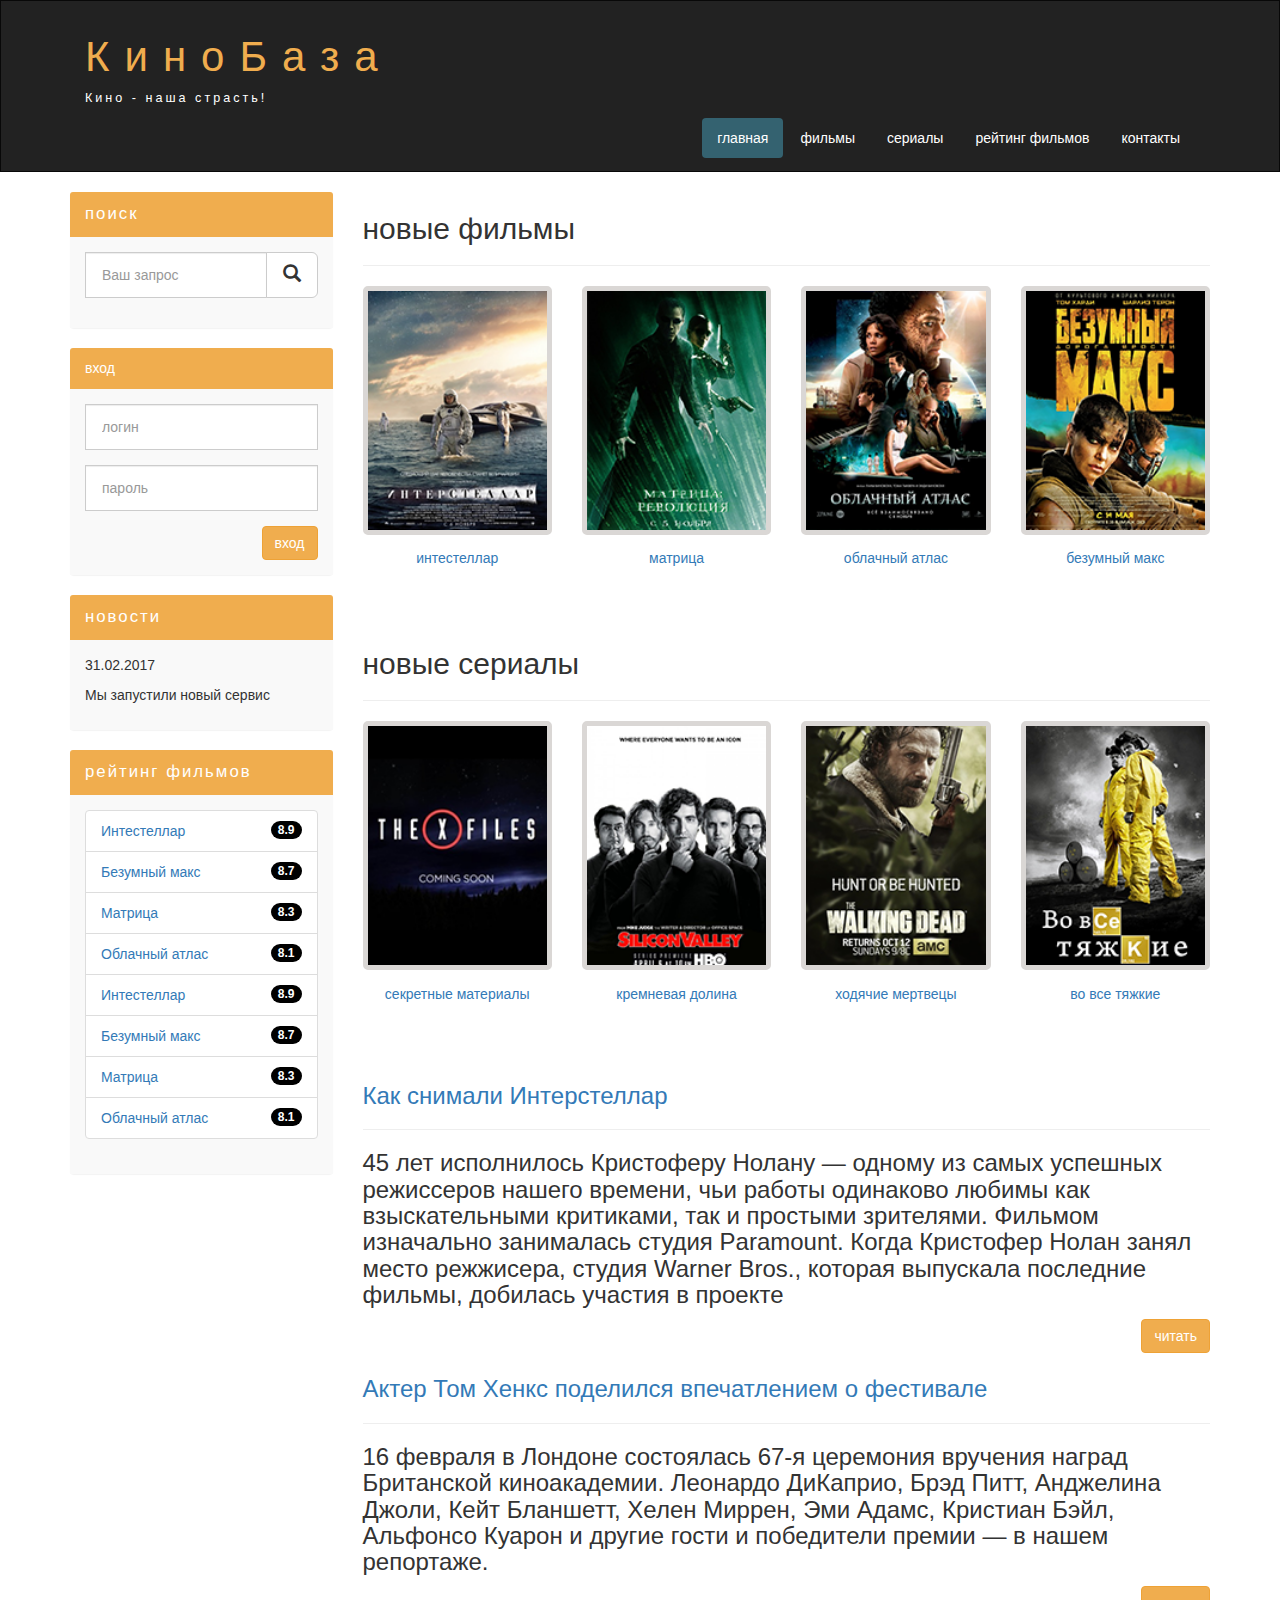
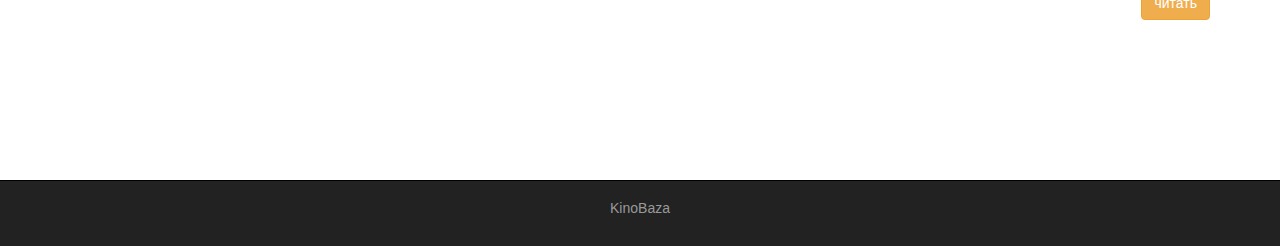
<file: index.html>
<!DOCTYPE html>
<html lang="en">
<head>
	<meta charset="UTF-8">
	<meta http-equiv="X-UA-Compatible" content="IE-edge">
	<meta name="viewport" content="width=device-width, initial-scale=1.0">
	<title>КиноБаза bootstrap</title>
	<link rel="stylesheet" href="assets/css/bootstrap.min.css">
	<link rel="stylesheet" href="assets/css/style.css">
</head>
<body>
	<div class="container-fluid">
		<div class="row">
			<nav role="navigation" class="navbar navbar-inverse">
				<div class="container">
					<div class="navbar-header header">
						<div class="container">
							<div class="row">
								<div class="col-lg-12">
									<h1><a href="index.html">КиноБаза</a></h1>
									<p>Кино - наша страсть!</p>
								</div>
							</div>
						</div>

						<button type="button" data-target="#navbarCollapse" data-toggle="collapse" class="navbar-toggle">
							<span class="sr-only">Toggle navigation</span>
							<span class="icon-bar"></span>
							<span class="icon-bar"></span>
							<span class="icon-bar"></span>
						</button>
					</div>
					<div class="collapse navbar-collapse navbar-right" id="navbarCollapse">
						<ul class="nav nav-pills">
							<li class="active"> <a href="index.html">главная</a></li>
							<li> <a href="films.html">фильмы</a> </li>
							<li> <a href="#">сериалы</a> </li>
							<li> <a href="rating.html">рейтинг фильмов</a> </li>
							<li> <a href="contact.html">контакты</a> </li>
						</ul>
					</div>
				</div>
			</nav>
		</div>
	</div>

	<div class="wrapper">
		<div class="container">
			<div class="row">
				<div class="col-lg-9 col-lg-push-3">
					<form role="search" class="visible-xs">
						<div class="form-group">
							<div class="input-group">
								<input type="search" placeholder="ваш запрос" class="form-control input-lg">
								<div class="input-group-btn">
									<button class="btn btn-default btn-lg" type="submit"><i class="glyphicon glyphicon-search"></i></button>
								</div>
							</div>
						</div>
					</form>

					<h2>новые фильмы</h2>
					<hr>
					<div class="row">
						<div class="films_block col-lg-3 col-md-3 col-sm-3 col-xs-6">
							<a href="show.html"><img src="assets/img/inter.png" alt="интерстеллар"></a>
							<div class="film_label"><a href="show.html">интестеллар</a></div>
						</div>
						<div class="films_block col-lg-3 col-md-3 col-sm-3 col-xs-6">
							<a href="#"><img src="assets/img/matrix.png" alt="матрица"></a>
							<div class="film_label"><a href="#">матрица</a></div>
						</div>
						<div class="films_block col-lg-3 col-md-3 col-sm-3 col-xs-6">
							<a href="#"><img src="assets/img/cloud.png" alt="облачный атлас"></a>
							<div class="film_label"><a href="#">облачный атлас</a></div>
						</div>
						<div class="films_block col-lg-3 col-md-3 col-sm-3 col-xs-6">
							<a href="#"><img src="assets/img/max.png" alt="безумный макс"></a>
							<div class="film_label"><a href="#">безумный макс</a></div>
						</div>
					</div>
					<div class="margin-8"></div>
					<h2>новые сериалы</h2>
					<hr>
					<div class="row">
						<div class="films_block col-lg-3 col-md-3 col-sm-3 col-xs-6">
							<a href="#"><img src="assets/img/xfiles.png" alt="секретные материалы"></a>
							<div class="film_label"><a href="#">секретные материалы</a></div>
						</div>
						<div class="films_block col-lg-3 col-md-3 col-sm-3 col-xs-6">
							<a href="#"><img src="assets/img/silicon.png" alt="кремневая долина"></a>
							<div class="film_label"><a href="#">кремневая долина</a></div>
						</div>
						<div class="films_block col-lg-3 col-md-3 col-sm-3 col-xs-6">
							<a href="#"><img src="assets/img/dead.png" alt="ходячие мертвецы"></a>
							<div class="film_label"><a href="#">ходячие мертвецы</a></div>
						</div>
						<div class="films_block col-lg-3 col-md-3 col-sm-3 col-xs-6">
							<a href="#"><img src="assets/img/breakingbad.png" alt="во все тяжкие"></a>
							<div class="film_label"><a href="#">во все тяжкие</a></div>
						</div>
					</div>
					<div class="margin-8"></div>
					<a href="#"><h3>Как снимали Интерстеллар<h3></a> 
					<hr>
					<p>
						45 лет исполнилось Кристоферу Нолану — одному из самых успешных режиссеров нашего времени, чьи работы одинаково любимы как взыскательными критиками, так и простыми зрителями. Фильмом изначально занималась студия Paramount. Когда Кристофер Нолан занял место режжисера, студия Warner Bros., которая выпускала последние фильмы, добилась участия в проекте
					</p>
					
					<a href="#" class="btn btn-warning pull-right">читать</a>

					<div class="margin-8"></div>
					<a href="#"><h3>Актер Том Хенкс поделился впечатлением о фестивале</h3></a>
					<hr>
					<p>	
						16 февраля в Лондоне состоялась 67-я церемония вручения наград Британской киноакадемии. Леонардо ДиКаприо, Брэд Питт, Анджелина Джоли, Кейт Бланшетт, Хелен Миррен, Эми Адамс, Кристиан Бэйл, Альфонсо Куарон и другие гости и победители премии — в нашем репортаже.
					</p>	
					<a href="#" class="btn btn-warning pull-right">читать</a>
					<div class="margin-8 clear"></div>
				</div>
				<div class="col-lg-3 col-lg-pull-9">
					<div class="panel panel-info hidden-xs">    <div class="panel-heading"><div class="sidebar-header">поиск</div></div>
						<div class="panel-body">
							<form role="search">
								<div class="form-group">
									<div class="input-group">
										<input type="search" class="form-control input-lg" placeholder="Ваш запрос">
										<div class="input-group-btn">
											<button class="btn btn-default btn-lg" type="submit"><i class="glyphicon glyphicon-search"></i></button>
										</div> 
									</div>
								</div>
							</form>
						</div>
					</div>
					<div class="panel panel-info">
						<div class="panel-heading"><div class="sidebar-heading">вход</div></div>
						<div class="panel-body">
							<form role="form">
								<div class="form-group">
									<input type="text" class="form-control input-lg" placeholder="логин">
								</div>
								<div class="form-group">
									<input type="password" class="form-control input-lg" placeholder="пароль">
								</div>
								<button type="submit" class="btn btn-warning pull-right">вход</button>

							</form>
						</div>
					</div>
					<div class="panel panel-info">
						<div class="panel-heading"><div class="sidebar-header">новости</div></div>
						<div class="panel-body">
							<p>31.02.2017</p>
							<p>Мы запустили новый сервис</p>
						</div>
					</div>

					<div class="panel panel-info">
						<div class="panel-heading"><div class="sidebar-header">рейтинг фильмов</div></div>
						<div class="panel-body">
							
							<ul class="list-group">
								<li class="list-group-item list-group-warning">
									<span class="badge">8.9</span>
									<a href="show.html">Интестеллар</a>
								</li>
								<li class="list-group-item list-group-warning">
									<span class="badge">8.7</span>
									<a href="#">Безумный макс</a>
								</li>
								<li class="list-group-item list-group-warning">
									<span class="badge">8.3</span>
									<a href="#">Матрица</a>
								</li>
								<li class="list-group-item list-group-warning">
									<span class="badge">8.1</span>
									<a href="#">Облачный атлас</a>
								</li>
								<li class="list-group-item list-group-warning">
									<span class="badge">8.9</span>
									<a href="show.html">Интестеллар</a>
								</li>
								<li class="list-group-item list-group-warning">
									<span class="badge">8.7</span>
									<a href="#">Безумный макс</a>
								</li>
								<li class="list-group-item list-group-warning">
									<span class="badge">8.3</span>
									<a href="#">Матрица</a>
								</li>
								<li class="list-group-item list-group-warning">
									<span class="badge">8.1</span>
									<a href="#">Облачный атлас</a>
								</li>
							</ul>
						</div>
					</div>
				</div>
			</div>
		</div>
		<div class="clear"></div>
	</div>
	<footer>
		<div class="container">
			<p class="text-center"><a href="https://www.kinopoisk.ru/">KinoBaza</a></p>
		</div>
	</footer>
	<!-- jQuery and JS bundle w/ Popper.js -->
	<script src="https://code.jquery.com/jquery-3.5.1.slim.min.js" integrity="sha384-DfXdz2htPH0lsSSs5nCTpuj/zy4C+OGpamoFVy38MVBnE+IbbVYUew+OrCXaRkfj" crossorigin="anonymous"></script>
	<script src="https://cdn.jsdelivr.net/npm/bootstrap@4.5.3/dist/js/bootstrap.bundle.min.js" integrity="sha384-ho+j7jyWK8fNQe+A12Hb8AhRq26LrZ/JpcUGGOn+Y7RsweNrtN/tE3MoK7ZeZDyx" crossorigin="anonymous"></script>
</body>
</html>
</file>
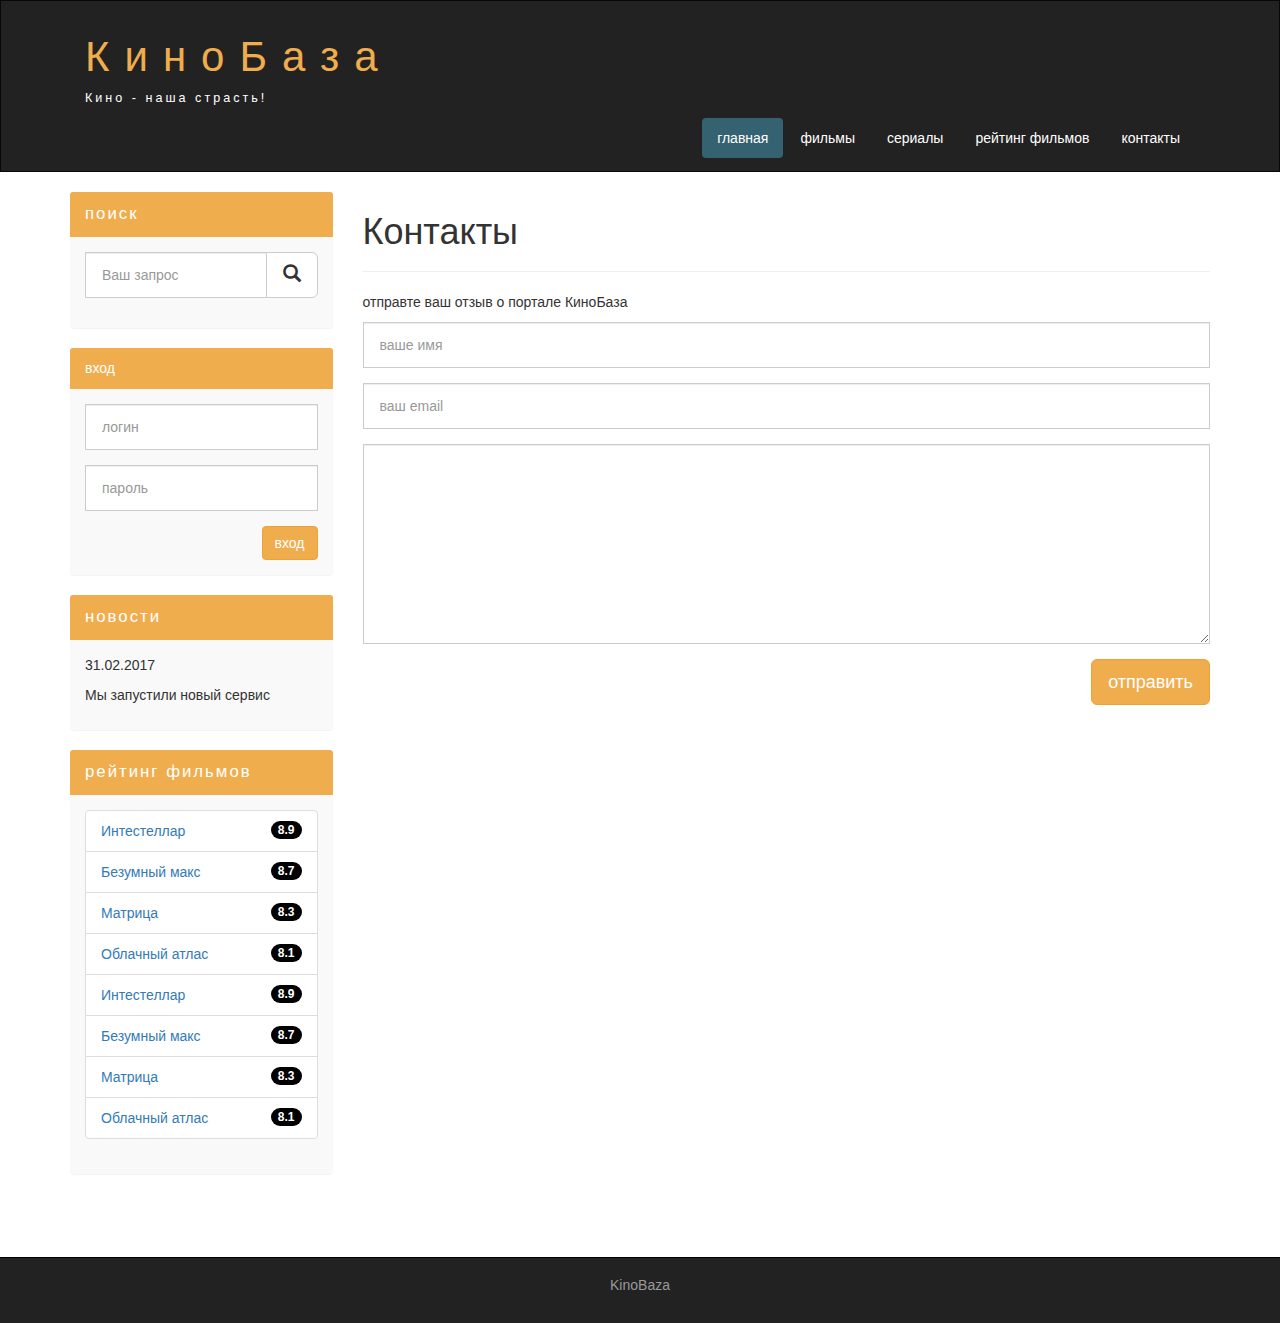
<file: contact.html>
<!DOCTYPE html>
<html lang="en">
<head>
	<meta charset="UTF-8">
	<meta http-equiv="X-UA-Compatible" content="IE-edge">
	<meta name="viewport" content="width=device-width, initial-scale=1.0">
	<title>контакт</title>
	<link rel="stylesheet" href="assets/css/bootstrap.min.css">
	<link rel="stylesheet" href="assets/css/style.css">
</head>
<body>
	<div class="container-fluid">
		<div class="row">
			<nav role="navigation" class="navbar navbar-inverse">
				<div class="container">
					<div class="navbar-header header">
						<div class="container">
							<div class="row">
								<div class="col-lg-12">
									<h1><a href="index.html">КиноБаза</a></h1>
									<p>Кино - наша страсть!</p>
								</div>
							</div>
						</div>

						<button type="button" data-target="#navbarCollapse" data-toggle="collapse" class="navbar-toggle">
							<span class="sr-only">Toggle navigation</span>
							<span class="icon-bar"></span>
							<span class="icon-bar"></span>
							<span class="icon-bar"></span>
						</button>
					</div>
					<div class="collapse navbar-collapse navbar-right" id="navbarCollapse">
						<ul class="nav nav-pills">
							<li class="active"> <a href="index.html">главная</a></li>
							<li> <a href="films.html">фильмы</a> </li>
							<li> <a href="#">сериалы</a> </li>
							<li> <a href="rating.html">рейтинг фильмов</a> </li>
							<li> <a href="contact.html">контакты</a> </li>
						</ul>
					</div>
				</div>
			</nav>
		</div>
	</div>

	<div class="wrapper">
		<div class="container">
			<div class="row">
				<div class="col-lg-9 col-lg-push-3">
					<form role="search" class="visible-xs">
						<div class="form-group">
							<div class="input-group">
								<input type="search" placeholder="ваш запрос" class="form-control input-lg">
								<div class="input-group-btn">
									<button class="btn btn-default btn-lg" type="submit"><i class="glyphicon glyphicon-search"></i></button>
								</div>
							</div>
						</div>
					</form>

					<h1>Контакты</h1>
					<hr>

					<p>отправте ваш отзыв о портале КиноБаза</p>

					<form>
						<div class="form-group">
							<input type="text" class="form-control input-lg" placeholder="ваше имя">
						</div>
						<div class="form-group">
							<input type="email" class="form-control input-lg" placeholder="ваш email">
						</div>
						<div class="form-group">
							<textarea class="form-control"></textarea>
						</div>
						<button class="btn btn-lg btn-warning pull-right">отправить</button>
					</form>

					<div class="margin-8 clear"></div>

				</div>
				<div class="col-lg-3 col-lg-pull-9">
					<div class="panel panel-info hidden-xs">    <div class="panel-heading"><div class="sidebar-header">поиск</div></div>
						<div class="panel-body">
							<form role="search">
								<div class="form-group">
									<div class="input-group">
										<input type="search" class="form-control input-lg" placeholder="Ваш запрос">
										<div class="input-group-btn">
											<button class="btn btn-default btn-lg" type="submit"><i class="glyphicon glyphicon-search"></i></button>
										</div> 
									</div>
								</div>
							</form>
						</div>
					</div>
					<div class="panel panel-info">
						<div class="panel-heading"><div class="sidebar-heading">вход</div></div>
						<div class="panel-body">
							<form role="form">
								<div class="form-group">
									<input type="text" class="form-control input-lg" placeholder="логин">
								</div>
								<div class="form-group">
									<input type="password" class="form-control input-lg" placeholder="пароль">
								</div>
								<button type="submit" class="btn btn-warning pull-right">вход</button>

							</form>
						</div>
					</div>
					<div class="panel panel-info">
						<div class="panel-heading"><div class="sidebar-header">новости</div></div>
						<div class="panel-body">
							<p>31.02.2017</p>
							<p>Мы запустили новый сервис</p>
						</div>
					</div>

					<div class="panel panel-info">
						<div class="panel-heading"><div class="sidebar-header">рейтинг фильмов</div></div>
						<div class="panel-body">
							
							<ul class="list-group">
								<li class="list-group-item list-group-warning">
									<span class="badge">8.9</span>
									<a href="show.html">Интестеллар</a>
								</li>
								<li class="list-group-item list-group-warning">
									<span class="badge">8.7</span>
									<a href="#">Безумный макс</a>
								</li>
								<li class="list-group-item list-group-warning">
									<span class="badge">8.3</span>
									<a href="#">Матрица</a>
								</li>
								<li class="list-group-item list-group-warning">
									<span class="badge">8.1</span>
									<a href="#">Облачный атлас</a>
								</li>
								<li class="list-group-item list-group-warning">
									<span class="badge">8.9</span>
									<a href="show.html">Интестеллар</a>
								</li>
								<li class="list-group-item list-group-warning">
									<span class="badge">8.7</span>
									<a href="#">Безумный макс</a>
								</li>
								<li class="list-group-item list-group-warning">
									<span class="badge">8.3</span>
									<a href="#">Матрица</a>
								</li>
								<li class="list-group-item list-group-warning">
									<span class="badge">8.1</span>
									<a href="#">Облачный атлас</a>
								</li>
							</ul>
						</div>
					</div>
				</div>
			</div>
		</div>
		<div class="clear"></div>
	</div>
	<footer>
		<div class="container">
			<p class="text-center"><a href="https://www.kinopoisk.ru/">KinoBaza</a></p>
		</div>
	</footer>
	<!-- jQuery and JS bundle w/ Popper.js -->
	<script src="https://code.jquery.com/jquery-3.5.1.slim.min.js" integrity="sha384-DfXdz2htPH0lsSSs5nCTpuj/zy4C+OGpamoFVy38MVBnE+IbbVYUew+OrCXaRkfj" crossorigin="anonymous"></script>
	<script src="https://cdn.jsdelivr.net/npm/bootstrap@4.5.3/dist/js/bootstrap.bundle.min.js" integrity="sha384-ho+j7jyWK8fNQe+A12Hb8AhRq26LrZ/JpcUGGOn+Y7RsweNrtN/tE3MoK7ZeZDyx" crossorigin="anonymous"></script>
</body>
</html>
</file>
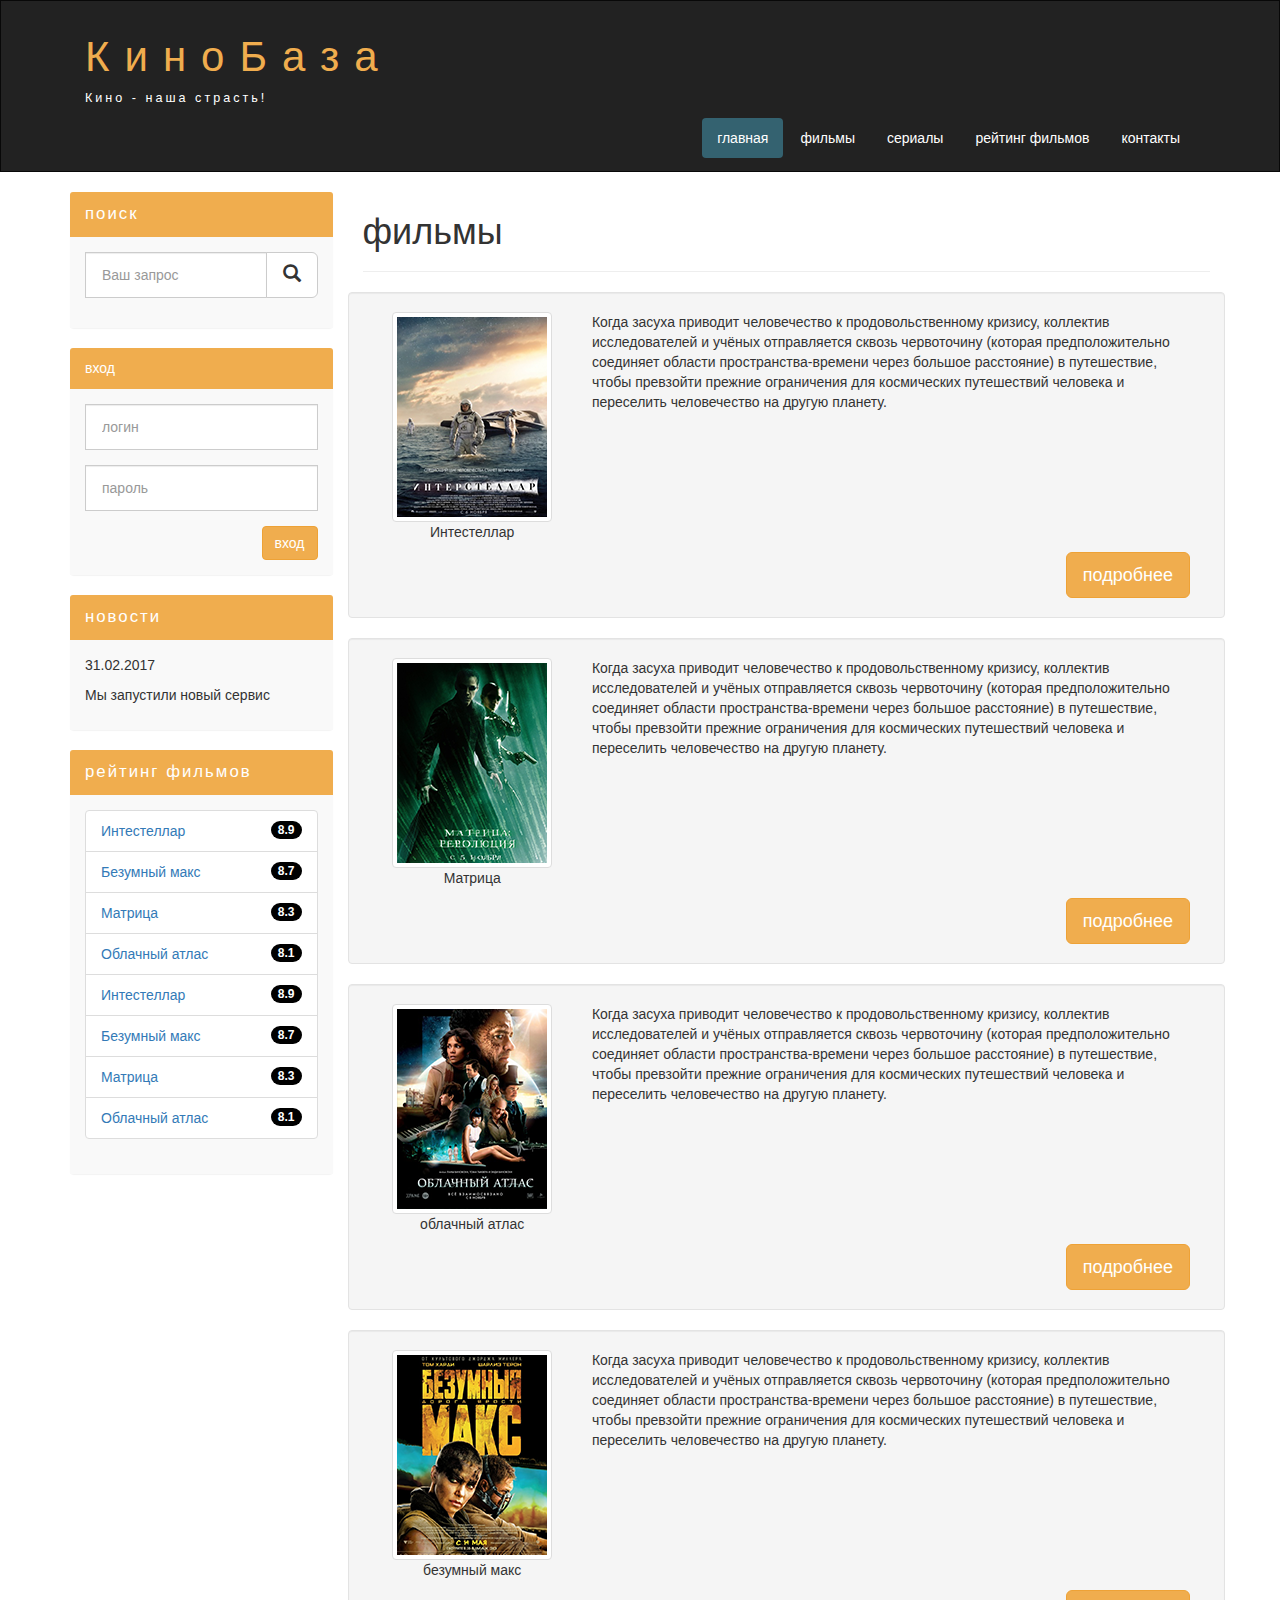
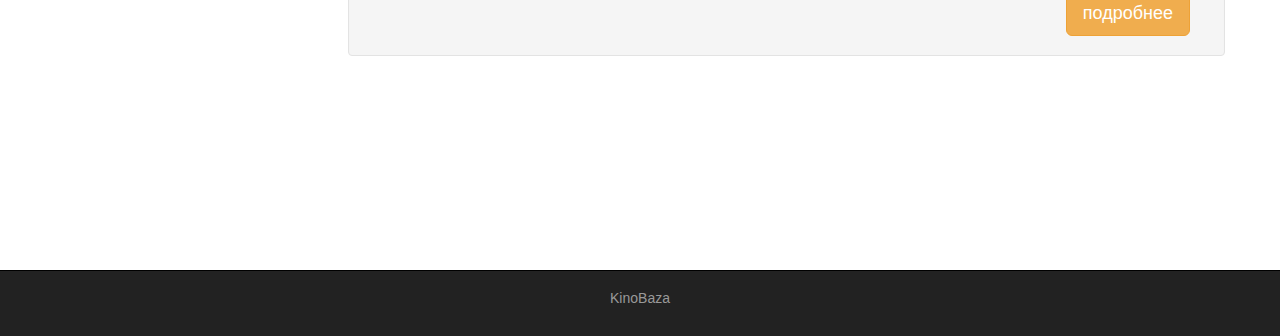
<file: films.html>
<!DOCTYPE html>
<html lang="en">
<head>
	<meta charset="UTF-8">
	<meta http-equiv="X-UA-Compatible" content="IE-edge">
	<meta name="viewport" content="width=device-width, initial-scale=1.0">
	<title>Фильмы</title>
	<link rel="stylesheet" href="assets/css/bootstrap.min.css">
	<link rel="stylesheet" href="assets/css/style.css">
</head>
<body>
	<div class="container-fluid">
		<div class="row">
			<nav role="navigation" class="navbar navbar-inverse">
				<div class="container">
					<div class="navbar-header header">
						<div class="container">
							<div class="row">
								<div class="col-lg-12">
									<h1><a href="index.html">КиноБаза</a></h1>
									<p>Кино - наша страсть!</p>
								</div>
							</div>
						</div>

						<button type="button" data-target="#navbarCollapse" data-toggle="collapse" class="navbar-toggle">
							<span class="sr-only">Toggle navigation</span>
							<span class="icon-bar"></span>
							<span class="icon-bar"></span>
							<span class="icon-bar"></span>
						</button>
					</div>
					<div class="collapse navbar-collapse navbar-right" id="navbarCollapse">
						<ul class="nav nav-pills">
							<li class="active"> <a href="index.html">главная</a></li>
							<li> <a href="films.html">фильмы</a> </li>
							<li> <a href="#">сериалы</a> </li>
							<li> <a href="rating.html">рейтинг фильмов</a> </li>
							<li> <a href="contact.html">контакты</a> </li>
						</ul>
					</div>
				</div>
			</nav>
		</div>
	</div>

	<div class="wrapper">
		<div class="container">
			<div class="row">
				<div class="col-lg-9 col-lg-push-3">
					<form role="search" class="visible-xs">
						<div class="form-group">
							<div class="input-group">
								<input type="search" placeholder="ваш запрос" class="form-control input-lg">
								<div class="input-group-btn">
									<button class="btn btn-default btn-lg" type="submit"><i class="glyphicon glyphicon-search"></i></button>
								</div>
							</div>
						</div>
					</form>

					<h1>фильмы</h1>
					<hr>

					<div class="row">
						<div class="well clearfix">
							<div class="col-lg-3 col-md-2 text-center">
								<img src="assets/img/inter.png" alt="Интестеллар" class="img-thumbnail">
								<p>Интестеллар</p>
							</div>

							<div class="col-lg-9 col-md-10">
								<p>
									Когда засуха приводит человечество к продовольственному кризису, коллектив исследователей и учёных отправляется сквозь червоточину (которая предположительно соединяет области пространства-времени через большое расстояние) в путешествие, чтобы превзойти прежние ограничения для космических путешествий человека и переселить человечество на другую планету.
								</p>
							</div>
							<div class="col-lg-12 col-md-12">
								<a href="show.html" class="btn btn-lg btn-warning pull-right">подробнее</a>
							</div>
						</div>
					</div>

					<div class="row">
						<div class="well clearfix">
							<div class="col-lg-3 col-md-2 text-center">
								<img src="assets/img/matrix.png" alt="матрица" class="img-thumbnail">
								<p>Матрица</p>
							</div>

							<div class="col-lg-9 col-md-10">
								<p>
									Когда засуха приводит человечество к продовольственному кризису, коллектив исследователей и учёных отправляется сквозь червоточину (которая предположительно соединяет области пространства-времени через большое расстояние) в путешествие, чтобы превзойти прежние ограничения для космических путешествий человека и переселить человечество на другую планету.
								</p>
							</div>
							<div class="col-lg-12 col-md-12">
								<a href="show.html" class="btn btn-lg btn-warning pull-right">подробнее</a>
							
							</div>
						</div>
					</div>
					<div class="row">
						<div class="well clearfix">
							<div class="col-lg-3 col-md-2 text-center">
								<img src="assets/img/cloud.png" alt="облачный атлас" class="img-thumbnail">
								<p>облачный атлас</p>
							</div>

							<div class="col-lg-9 col-md-10">
								<p>
									Когда засуха приводит человечество к продовольственному кризису, коллектив исследователей и учёных отправляется сквозь червоточину (которая предположительно соединяет области пространства-времени через большое расстояние) в путешествие, чтобы превзойти прежние ограничения для космических путешествий человека и переселить человечество на другую планету.
								</p>
							</div>
							<div class="col-lg-12 col-md-12">
								<a href="show.html" class="btn btn-lg btn-warning pull-right">подробнее</a>
							
							</div>
						</div>
					</div>
					<div class="row">
						<div class="well clearfix">
							<div class="col-lg-3 col-md-2 text-center">
								<img src="assets/img/max.png" alt="безумный макс" class="img-thumbnail">
								<p>безумный макс</p>
							</div>

							<div class="col-lg-9 col-md-10">
								<p>
									Когда засуха приводит человечество к продовольственному кризису, коллектив исследователей и учёных отправляется сквозь червоточину (которая предположительно соединяет области пространства-времени через большое расстояние) в путешествие, чтобы превзойти прежние ограничения для космических путешествий человека и переселить человечество на другую планету.
								</p>
							</div>
							<div class="col-lg-12 col-md-12">
								<a href="show.html" class="btn btn-lg btn-warning pull-right">подробнее</a>
							
							</div>
						</div>
					</div>
					<div class="margin-8 clear"></div>
				</div>	
				<div class="col-lg-3 col-lg-pull-9">
					<div class="panel panel-info hidden-xs">    <div class="panel-heading"><div class="sidebar-header">поиск</div></div>
						<div class="panel-body">
							<form role="search">
								<div class="form-group">
									<div class="input-group">
										<input type="search" class="form-control input-lg" placeholder="Ваш запрос">
										<div class="input-group-btn">
											<button class="btn btn-default btn-lg" type="submit"><i class="glyphicon glyphicon-search"></i></button>
										</div> 
									</div>
								</div>
							</form>
						</div>
					</div>
					<div class="panel panel-info">
						<div class="panel-heading"><div class="sidebar-heading">вход</div></div>
						<div class="panel-body">
							<form role="form">
								<div class="form-group">
									<input type="text" class="form-control input-lg" placeholder="логин">
								</div>
								<div class="form-group">
									<input type="password" class="form-control input-lg" placeholder="пароль">
								</div>
								<button type="submit" class="btn btn-warning pull-right">вход</button>

							</form>
						</div>
					</div>
					<div class="panel panel-info">
						<div class="panel-heading"><div class="sidebar-header">новости</div></div>
						<div class="panel-body">
							<p>31.02.2017</p>
							<p>Мы запустили новый сервис</p>
						</div>
					</div>

					<div class="panel panel-info">
						<div class="panel-heading"><div class="sidebar-header">рейтинг фильмов</div></div>
						<div class="panel-body">
							
							<ul class="list-group">
								<li class="list-group-item list-group-warning">
									<span class="badge">8.9</span>
									<a href="show.html">Интестеллар</a>
								</li>
								<li class="list-group-item list-group-warning">
									<span class="badge">8.7</span>
									<a href="#">Безумный макс</a>
								</li>
								<li class="list-group-item list-group-warning">
									<span class="badge">8.3</span>
									<a href="#">Матрица</a>
								</li>
								<li class="list-group-item list-group-warning">
									<span class="badge">8.1</span>
									<a href="#">Облачный атлас</a>
								</li>
								<li class="list-group-item list-group-warning">
									<span class="badge">8.9</span>
									<a href="show.html">Интестеллар</a>
								</li>
								<li class="list-group-item list-group-warning">
									<span class="badge">8.7</span>
									<a href="#">Безумный макс</a>
								</li>
								<li class="list-group-item list-group-warning">
									<span class="badge">8.3</span>
									<a href="#">Матрица</a>
								</li>
								<li class="list-group-item list-group-warning">
									<span class="badge">8.1</span>
									<a href="#">Облачный атлас</a>
								</li>
							</ul>
						</div>
					</div>
				</div>
			</div>
		</div>
		<div class="clear"></div>
	</div>
	<footer>
		<div class="container">
			<p class="text-center"><a href="https://www.kinopoisk.ru/">KinoBaza</a></p>
		</div>
	</footer>
	<!-- jQuery and JS bundle w/ Popper.js -->
	<script src="https://code.jquery.com/jquery-3.5.1.slim.min.js" integrity="sha384-DfXdz2htPH0lsSSs5nCTpuj/zy4C+OGpamoFVy38MVBnE+IbbVYUew+OrCXaRkfj" crossorigin="anonymous"></script>
	<script src="https://cdn.jsdelivr.net/npm/bootstrap@4.5.3/dist/js/bootstrap.bundle.min.js" integrity="sha384-ho+j7jyWK8fNQe+A12Hb8AhRq26LrZ/JpcUGGOn+Y7RsweNrtN/tE3MoK7ZeZDyx" crossorigin="anonymous"></script>
</body>
</html>
</file>
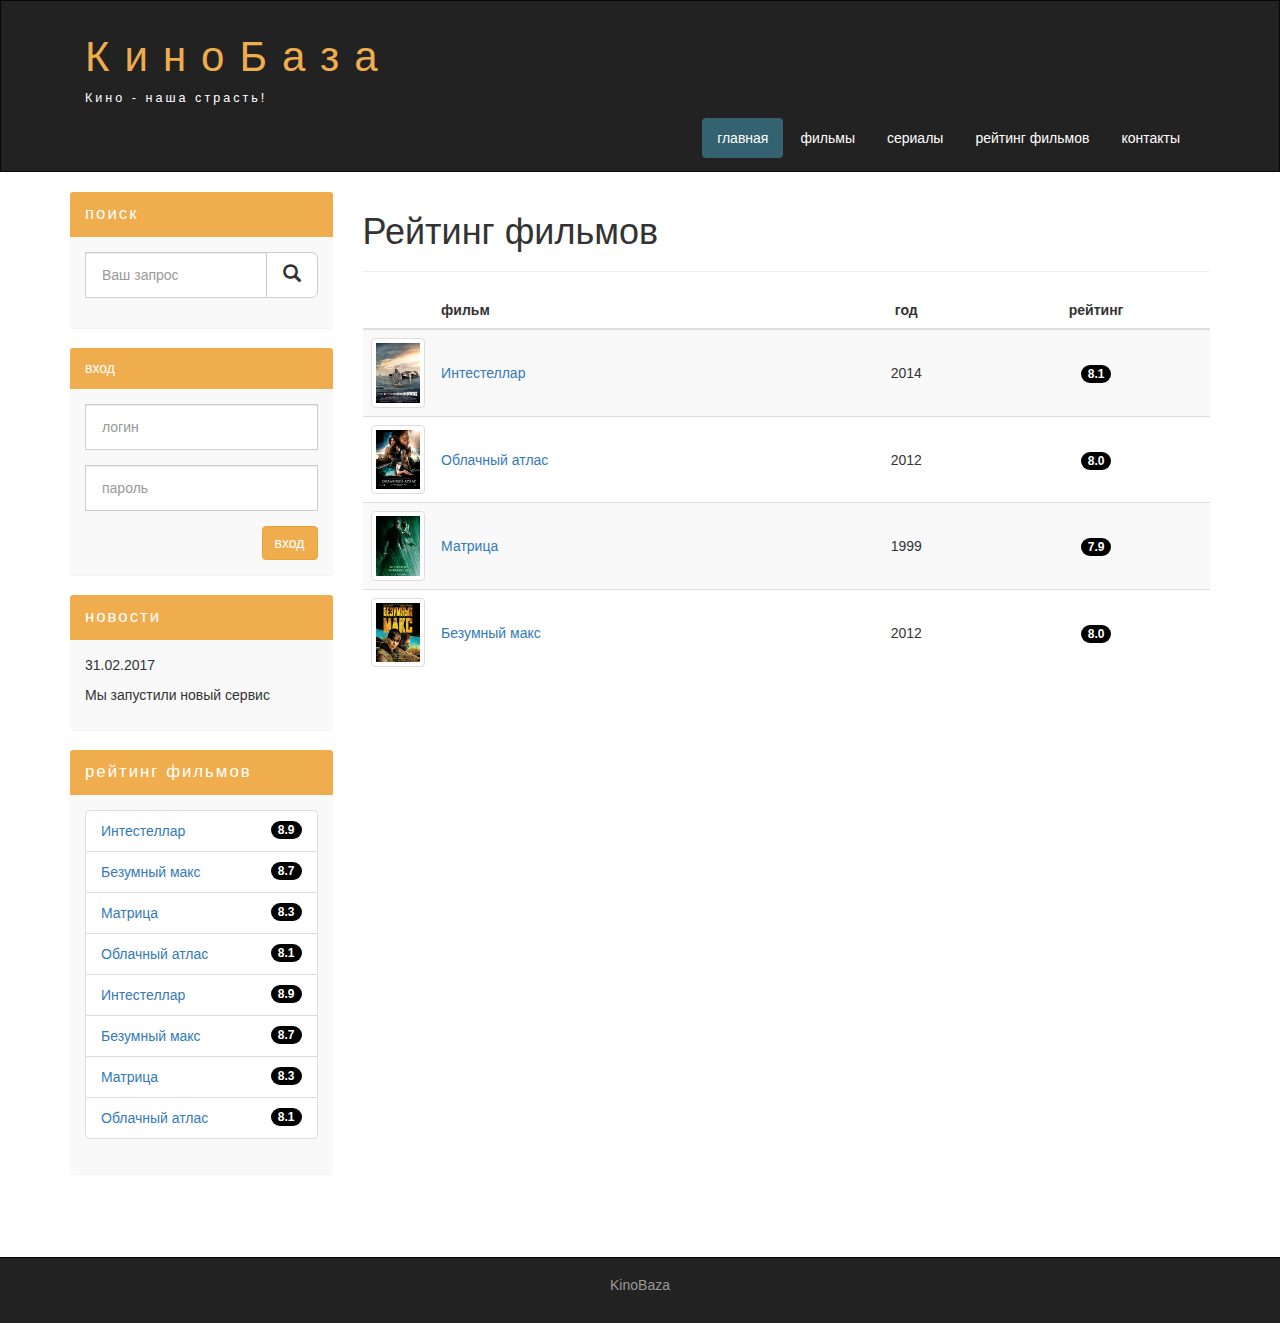
<file: rating.html>
<!DOCTYPE html>
<html lang="en">
<head>
	<meta charset="UTF-8">
	<meta http-equiv="X-UA-Compatible" content="IE-edge">
	<meta name="viewport" content="width=device-width, initial-scale=1.0">
	<title>Рейтинг фильмов</title>
	<link rel="stylesheet" href="assets/css/bootstrap.min.css">
	<link rel="stylesheet" href="assets/css/style.css">
</head>
<body>
	<div class="container-fluid">
		<div class="row">
			<nav role="navigation" class="navbar navbar-inverse">
				<div class="container">
					<div class="navbar-header header">
						<div class="container">
							<div class="row">
								<div class="col-lg-12">
									<h1><a href="index.html">КиноБаза</a></h1>
									<p>Кино - наша страсть!</p>
								</div>
							</div>
						</div>

						<button type="button" data-target="#navbarCollapse" data-toggle="collapse" class="navbar-toggle">
							<span class="sr-only">Toggle navigation</span>
							<span class="icon-bar"></span>
							<span class="icon-bar"></span>
							<span class="icon-bar"></span>
						</button>
					</div>
					<div class="collapse navbar-collapse navbar-right" id="navbarCollapse">
						<ul class="nav nav-pills">
							<li class="active"> <a href="index.html">главная</a></li>
							<li> <a href="films.html">фильмы</a> </li>
							<li> <a href="#">сериалы</a> </li>
							<li> <a href="rating.html">рейтинг фильмов</a> </li>
							<li> <a href="contact.html">контакты</a> </li>
						</ul>
					</div>
				</div>
			</nav>
		</div>
	</div>

	<div class="wrapper">
		<div class="container">
			<div class="row">
				<div class="col-lg-9 col-lg-push-3">
					<form role="search" class="visible-xs">
						<div class="form-group">
							<div class="input-group">
								<input type="search" placeholder="ваш запрос" class="form-control input-lg">
								<div class="input-group-btn">
									<button class="btn btn-default btn-lg" type="submit"><i class="glyphicon glyphicon-search"></i></button>
								</div>
							</div>
						</div>
					</form>

					<h1>Рейтинг фильмов</h1>
					<hr>
					<table class="table table-striped">
						<thead>
							<tr>
								<th></th>
								<th>фильм</th>
								<th class="text-center">год</th>
								<th class="text-center">рейтинг</th>
							</tr>
						</thead>
						<tbody>
							<tr>
								<td class="col-lg-1 col-md-1 col-xs-2">
									<img src="assets/img/inter.png" alt="Интестеллар" class="img-responsive img-thumbnail">
								</td>
								<td class="vert-align"><a href="show.html">Интестеллар</a></td>
								<td class="text-center vert-align">2014</td>
								<td class="text-center vert-align"><span class="badge">8.1</span></td>
							</tr>
							<tr>
								<td class="col-lg-1 col-md-1 col-xs-2">
									<img src="assets/img/cloud.png" alt="Облачный атлас" class="img-responsive img-thumbnail">
								</td>
								<td class="vert-align"><a href="show.html">Облачный атлас</a></td>
								<td class="text-center vert-align">2012</td>
								<td class="text-center vert-align"><span class="badge">8.0</span></td>
							</tr>
							<tr>
								<td class="col-lg-1 col-md-1 col-xs-2">
									<img src="assets/img/matrix.png" alt="Матрица" class="img-responsive img-thumbnail">
								</td>
								<td class="vert-align"><a href="show.html">Матрица</a></td>
								<td class="text-center vert-align">1999</td>
								<td class="text-center vert-align"><span class="badge">7.9</span></td>
							</tr>
							<tr>
								<td class="col-lg-1 col-md-1 col-xs-2">
									<img src="assets/img/max.png" alt="Безумный макс" class="img-responsive img-thumbnail">
								</td>
								<td class="vert-align"><a href="show.html">Безумный макс</a></td>
								<td class="text-center vert-align">2012</td>
								<td class="text-center vert-align"><span class="badge">8.0</span></td>
							</tr>
							
						</tbody>
					</table>
					
					
					<div class="margin-8 clear"></div>
				</div>	
				<div class="col-lg-3 col-lg-pull-9">
					<div class="panel panel-info hidden-xs">    <div class="panel-heading"><div class="sidebar-header">поиск</div></div>
						<div class="panel-body">
							<form role="search">
								<div class="form-group">
									<div class="input-group">
										<input type="search" class="form-control input-lg" placeholder="Ваш запрос">
										<div class="input-group-btn">
											<button class="btn btn-default btn-lg" type="submit"><i class="glyphicon glyphicon-search"></i></button>
										</div> 
									</div>
								</div>
							</form>
						</div>
					</div>
					<div class="panel panel-info">
						<div class="panel-heading"><div class="sidebar-heading">вход</div></div>
						<div class="panel-body">
							<form role="form">
								<div class="form-group">
									<input type="text" class="form-control input-lg" placeholder="логин">
								</div>
								<div class="form-group">
									<input type="password" class="form-control input-lg" placeholder="пароль">
								</div>
								<button type="submit" class="btn btn-warning pull-right">вход</button>

							</form>
						</div>
					</div>
					<div class="panel panel-info">
						<div class="panel-heading"><div class="sidebar-header">новости</div></div>
						<div class="panel-body">
							<p>31.02.2017</p>
							<p>Мы запустили новый сервис</p>
						</div>
					</div>

					<div class="panel panel-info">
						<div class="panel-heading"><div class="sidebar-header">рейтинг фильмов</div></div>
						<div class="panel-body">
							
							<ul class="list-group">
								<li class="list-group-item list-group-warning">
									<span class="badge">8.9</span>
									<a href="show.html">Интестеллар</a>
								</li>
								<li class="list-group-item list-group-warning">
									<span class="badge">8.7</span>
									<a href="#">Безумный макс</a>
								</li>
								<li class="list-group-item list-group-warning">
									<span class="badge">8.3</span>
									<a href="#">Матрица</a>
								</li>
								<li class="list-group-item list-group-warning">
									<span class="badge">8.1</span>
									<a href="#">Облачный атлас</a>
								</li>
								<li class="list-group-item list-group-warning">
									<span class="badge">8.9</span>
									<a href="show.html">Интестеллар</a>
								</li>
								<li class="list-group-item list-group-warning">
									<span class="badge">8.7</span>
									<a href="#">Безумный макс</a>
								</li>
								<li class="list-group-item list-group-warning">
									<span class="badge">8.3</span>
									<a href="#">Матрица</a>
								</li>
								<li class="list-group-item list-group-warning">
									<span class="badge">8.1</span>
									<a href="#">Облачный атлас</a>
								</li>
							</ul>
						</div>
					</div>
				</div>
			</div>
		</div>
		<div class="clear"></div>
	</div>
	<footer>
		<div class="container">
			<p class="text-center"><a href="https://www.kinopoisk.ru/">KinoBaza</a></p>
		</div>
	</footer>
	<!-- jQuery and JS bundle w/ Popper.js -->
	<script src="https://code.jquery.com/jquery-3.5.1.slim.min.js" integrity="sha384-DfXdz2htPH0lsSSs5nCTpuj/zy4C+OGpamoFVy38MVBnE+IbbVYUew+OrCXaRkfj" crossorigin="anonymous"></script>
	<script src="https://cdn.jsdelivr.net/npm/bootstrap@4.5.3/dist/js/bootstrap.bundle.min.js" integrity="sha384-ho+j7jyWK8fNQe+A12Hb8AhRq26LrZ/JpcUGGOn+Y7RsweNrtN/tE3MoK7ZeZDyx" crossorigin="anonymous"></script>
</body>
</html>
</file>
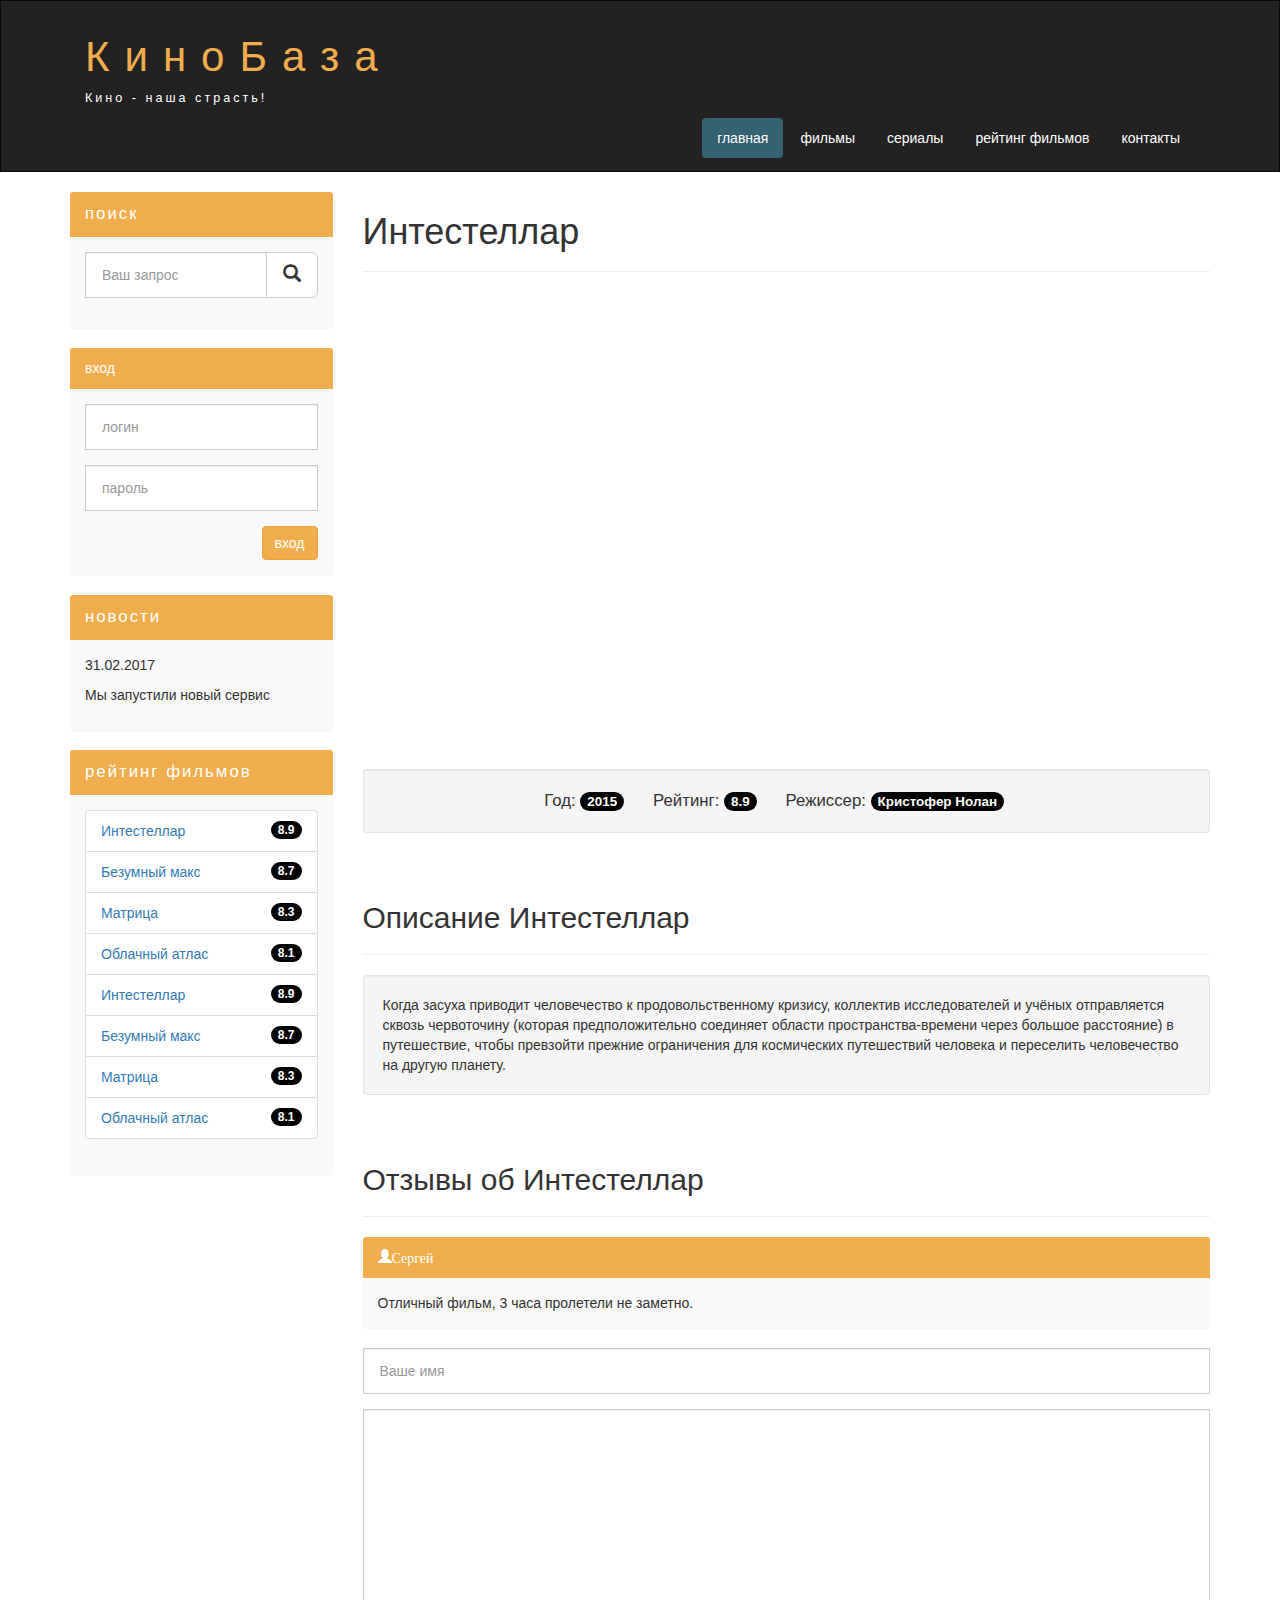
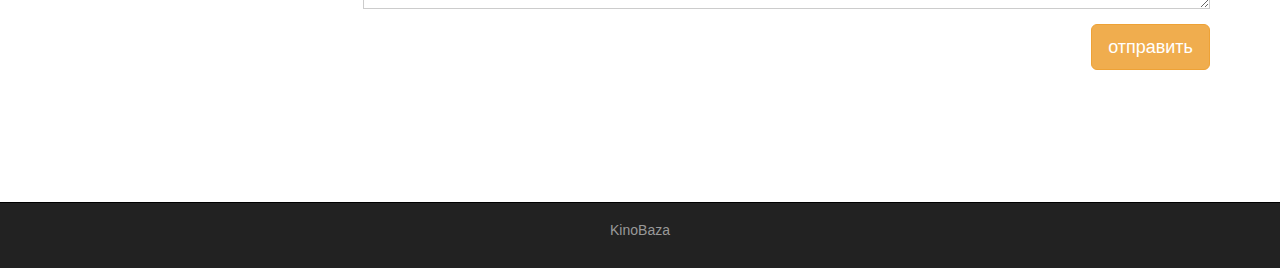
<file: show.html>
<!DOCTYPE html>
<html lang="en">
<head>
	<meta charset="UTF-8">
	<meta http-equiv="X-UA-Compatible" content="IE-edge">
	<meta name="viewport" content="width=device-width, initial-scale=1.0">
	<title>Рейтинг фильмов</title>
	<link rel="stylesheet" href="assets/css/bootstrap.min.css">
	<link rel="stylesheet" href="assets/css/style.css">
</head>
<body>
	<div class="container-fluid">
		<div class="row">
			<nav role="navigation" class="navbar navbar-inverse">
				<div class="container">
					<div class="navbar-header header">
						<div class="container">
							<div class="row">
								<div class="col-lg-12">
									<h1><a href="index.html">КиноБаза</a></h1>
									<p>Кино - наша страсть!</p>
								</div>
							</div>
						</div>

						<button type="button" data-target="#navbarCollapse" data-toggle="collapse" class="navbar-toggle">
							<span class="sr-only">Toggle navigation</span>
							<span class="icon-bar"></span>
							<span class="icon-bar"></span>
							<span class="icon-bar"></span>
						</button>
					</div>
					<div class="collapse navbar-collapse navbar-right" id="navbarCollapse">
						<ul class="nav nav-pills">
							<li class="active"> <a href="index.html">главная</a></li>
							<li> <a href="films.html">фильмы</a> </li>
							<li> <a href="#">сериалы</a> </li>
							<li> <a href="rating.html">рейтинг фильмов</a> </li>
							<li> <a href="contact.html">контакты</a> </li>
						</ul>
					</div>
				</div>
			</nav>
		</div>
	</div>

	<div class="wrapper">
		<div class="container">
			<div class="row">
				<div class="col-lg-9 col-lg-push-3">
					<form role="search" class="visible-xs">
						<div class="form-group">
							<div class="input-group">
								<input type="search" placeholder="ваш запрос" class="form-control input-lg">
								<div class="input-group-btn">
									<button class="btn btn-default btn-lg" type="submit"><i class="glyphicon glyphicon-search"></i></button>
								</div>
							</div>

						</div>
					</form>

					<h1>Интестеллар</h1>
					<hr>
					<div class="embed-responsive embed-responsive-16by9">
						<iframe class="embed-responsive-item" src="https://www.youtube.com/embed/R5KHoE_8dgo?showinfo=0" frameborder="0" allowfullscreen></iframe>
					</div>
					<div class="well info-block text-center">
						Год: <span class="badge">2015</span>
						Рейтинг: <span class="badge">8.9</span>
						Режиссер: <span class="badge">Кристофер Нолан</span>
					</div>
					<div class="margin-8"></div>
					
					<h2>Описание Интестеллар</h2>
					<hr>

					<div class="well">
						Когда засуха приводит человечество к продовольственному кризису, коллектив исследователей и учёных отправляется сквозь червоточину (которая предположительно соединяет области пространства-времени через большое расстояние) в путешествие, чтобы превзойти прежние ограничения для космических путешествий человека и переселить человечество на другую планету.
					</div>
					<div class="margin-8">
						<h2>Отзывы об Интестеллар</h2>
						<hr>

						<div class="panel panel-info">
							<div class="panel-heading"><i class="glyphicon glyphicon-user"><span>Сергей</span></i></div>
							<div class="panel-body">
								Отличный фильм, 3 часа пролетели не заметно.
							</div>
						</div>

						<form>
							<div class="form-group">
								<input placeholder="Ваше имя" type="text" class="form-control input-lg">
							</div>
							<div class="form-group">
								<textarea class="form-control"></textarea>
							</div>
							<button class="btn btn-lg btn-warning pull-right">отправить</button>
						</form>
						<div class="margin-8 clear"></div>
					</div>
				</div>	
				<div class="col-lg-3 col-lg-pull-9">
					<div class="panel panel-info hidden-xs">    <div class="panel-heading"><div class="sidebar-header">поиск</div></div>
						<div class="panel-body">
							<form role="search">
								<div class="form-group">
									<div class="input-group">
										<input type="search" class="form-control input-lg" placeholder="Ваш запрос">
										<div class="input-group-btn">
											<button class="btn btn-default btn-lg" type="submit"><i class="glyphicon glyphicon-search"></i></button>
										</div> 
									</div>
								</div>
							</form>
						</div>
					</div>
					<div class="panel panel-info">
						<div class="panel-heading"><div class="sidebar-heading">вход</div></div>
						<div class="panel-body">
							<form role="form">
								<div class="form-group">
									<input type="text" class="form-control input-lg" placeholder="логин">
								</div>
								<div class="form-group">
									<input type="password" class="form-control input-lg" placeholder="пароль">
								</div>
								<button type="submit" class="btn btn-warning pull-right">вход</button>

							</form>
						</div>
					</div>
					<div class="panel panel-info">
						<div class="panel-heading"><div class="sidebar-header">новости</div></div>
						<div class="panel-body">
							<p>31.02.2017</p>
							<p>Мы запустили новый сервис</p>
						</div>
					</div>

					<div class="panel panel-info">
						<div class="panel-heading"><div class="sidebar-header">рейтинг фильмов</div></div>
						<div class="panel-body">
							
							<ul class="list-group">
								<li class="list-group-item list-group-warning">
									<span class="badge">8.9</span>
									<a href="show.html">Интестеллар</a>
								</li>
								<li class="list-group-item list-group-warning">
									<span class="badge">8.7</span>
									<a href="#">Безумный макс</a>
								</li>
								<li class="list-group-item list-group-warning">
									<span class="badge">8.3</span>
									<a href="#">Матрица</a>
								</li>
								<li class="list-group-item list-group-warning">
									<span class="badge">8.1</span>
									<a href="#">Облачный атлас</a>
								</li>
								<li class="list-group-item list-group-warning">
									<span class="badge">8.9</span>
									<a href="show.html">Интестеллар</a>
								</li>
								<li class="list-group-item list-group-warning">
									<span class="badge">8.7</span>
									<a href="#">Безумный макс</a>
								</li>
								<li class="list-group-item list-group-warning">
									<span class="badge">8.3</span>
									<a href="#">Матрица</a>
								</li>
								<li class="list-group-item list-group-warning">
									<span class="badge">8.1</span>
									<a href="#">Облачный атлас</a>
								</li>
							</ul>
						</div>
					</div>
				</div>
			</div>
		</div>
		<div class="clear"></div>
	</div>
	<footer>
		<div class="container">
			<p class="text-center"><a href="https://www.kinopoisk.ru/">KinoBaza</a></p>
		</div>
	</footer>
	<!-- jQuery and JS bundle w/ Popper.js -->
	<script src="https://code.jquery.com/jquery-3.5.1.slim.min.js" integrity="sha384-DfXdz2htPH0lsSSs5nCTpuj/zy4C+OGpamoFVy38MVBnE+IbbVYUew+OrCXaRkfj" crossorigin="anonymous"></script>
	<script src="https://cdn.jsdelivr.net/npm/bootstrap@4.5.3/dist/js/bootstrap.bundle.min.js" integrity="sha384-ho+j7jyWK8fNQe+A12Hb8AhRq26LrZ/JpcUGGOn+Y7RsweNrtN/tE3MoK7ZeZDyx" crossorigin="anonymous"></script>
</body>
</html>
</file>
<file: assets/css/style.css>
.header a, a:hover {
	color: #f0ad4e;
	text-decoration: none;
}

.header h1 {
	letter-spacing: 15px;
	font-size: 300%;
}

.header p {
	color: white !important;
	font-size: 90%;
	letter-spacing: 3px;
}


.nav-pills>li.active>a, .nav-pills>li.active>a:focus, .nav-pills>li.active>a:hover {
    color: #fff;
    background-color: #346270;
}

.nav-pills>li>a {
	color: #fff;
}

.nav-pills>li>a:hover {
	background-color: #346270;
}


.navbar-inverse {
    padding: 1%;
    border-radius: 0;
}

@media (max-width: 767px) {
	.nav-pills>li {
		float: none;
	}

	.nav-pills {
		text-align: center;
	}

	.header h1 { 
	    font-size: 280%;
	    letter-spacing: 5px;
	}

	.header {
		text-align: center;
	}
} 


.clear {
	clear: both;
	height: 63px;
}

.wrapper {
	min-height: 100%;
}

html, body {
	height: 100%;
}


.films_block {
	text-align: center;
}

.films_block img {
	margin-bottom: 5%;
	border-radius: 5px;
	border: solid 5px #dad7d5;
	width: 100%;
}

.film_label {
	padding: 2%;
	margin-bottom: 4%;
}

.margin-8 {
	margin-top: 8%;
}


.panel {
	border: none;
}

.panel-body {
	background-color: #f9f9f9;
}

.panel-info>.panel-heading {
	background-color: #f0ad4e;
	color: white;
	border-color: transparent;
}

.sidebar-header {
	font-size: 120%;
	letter-spacing: 2px;
}


.form-control {
	border-radius: 0px;
}

.input-lg {
	font-size: 14px;
}

.list-group-item-warning {
	color: #8a6d3b;
	background-color: #f9f9f9;
}

.badge {
	background-color: #000000;
}


.info-block {
	font-size: 120%;
}

.info-block .badge {
	font-size: 80%;
}

.info-block span{
	margin-right: 3%;
}

textarea.form-control {
	height: 200px;
}


.table tbody>tr>td.vert-align {
	vertical-align: middle;
}


footer {
	color: #666;
	background: #222;
	padding: 17px 0 18px 0;
	border-top: 1px solid #000;
}

footer a {
	color: #999;
}

footer a:hover {
	color: #efefef;
}
</file>
